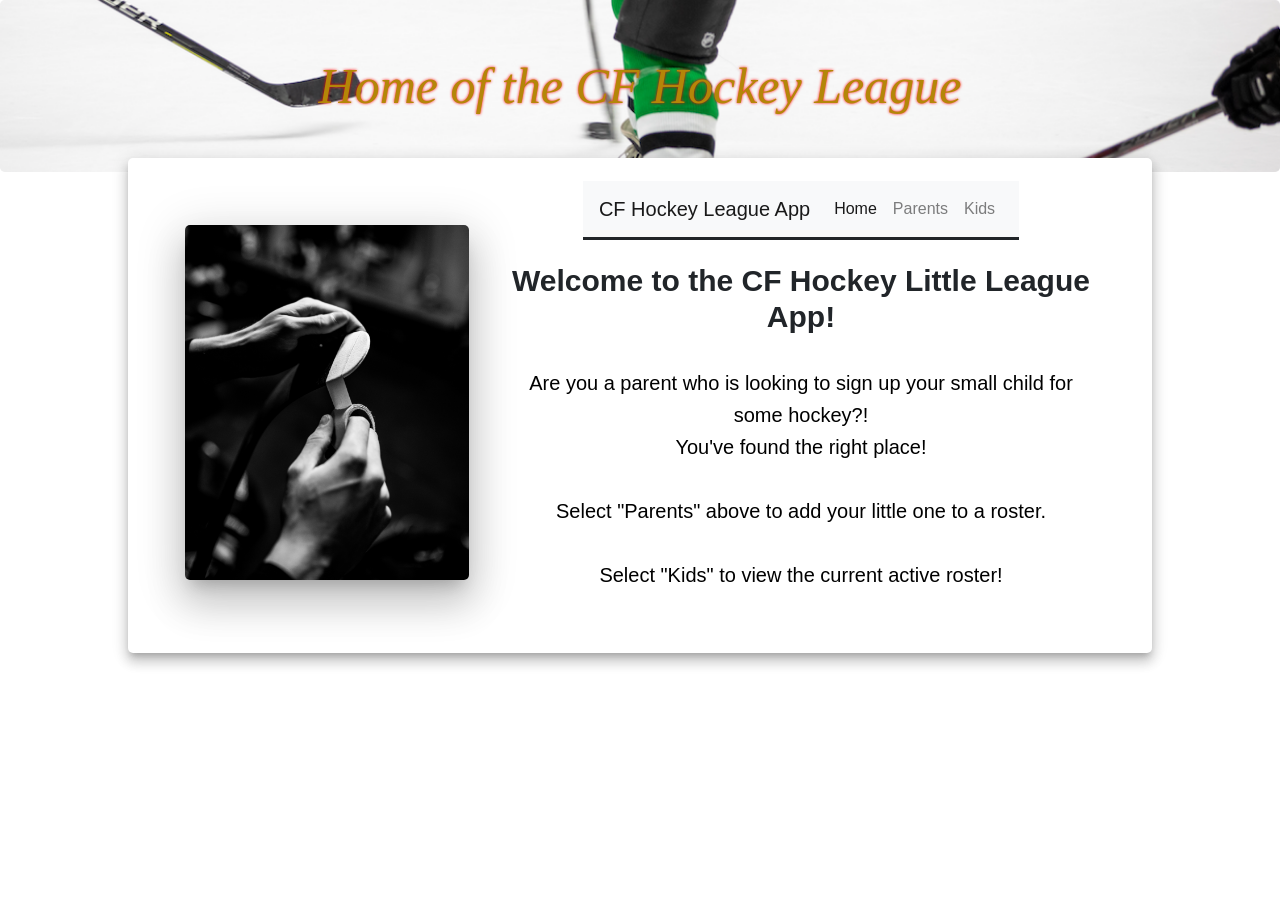
<file: FrontEnd/index.html>
<!DOCTYPE html>
<html lang="en">
<head>
    <meta charset="UTF-8">
    <meta name="viewport" content="width=device-width, initial-scale=1.0">
    <link rel="stylesheet" href="https://cdn.jsdelivr.net/npm/bootstrap@4.5.3/dist/css/bootstrap.min.css" integrity="sha384-TX8t27EcRE3e/ihU7zmQxVncDAy5uIKz4rEkgIXeMed4M0jlfIDPvg6uqKI2xXr2" crossorigin="anonymous">
    <link rel="stylesheet" href="style.css" />
    <title>CF Home</title>
</head>
<body>

  <header>
    <h1 class="jumbotron">Home of the CF Hockey League</h1>

  </header>

  <section class='container-home-style'>

    <img src="images/bw_stick.jpg" alt="B&W Stick" />

    <div class = "nav-container">
      <div class="row justify-content-center">
    <nav class="navbar navbar-expand-lg navbar-light bg-light">
        <a class="navbar-brand" href="index.html">CF Hockey League App</a>
        <button class="navbar-toggler" type="button" data-toggle="collapse" data-target="#navbarNavAltMarkup" aria-controls="navbarNavAltMarkup" aria-expanded="false" aria-label="Toggle navigation">
        <span class="navbar-toggler-icon"></span>
        </button>
        <div class="collapse navbar-collapse" id="navbarNavAltMarkup">
          <div class="navbar-nav">
            <a class="nav-link active" href="index.html">Home <span class="sr-only">(current)</span></a>
            <a class="nav-link" href="Parents/Parents.html">Parents</a>
            <a class="nav-link" href="Kids/Kids.html">Kids</a>
          </div>
        </div>
    </nav>
  </div>
 
            <h4>Welcome to the CF Hockey Little League App!</h4>
              <br>
              <p>Are you a parent who is looking to sign up your small child for some hockey?! 
                <br>
                You've found the right place!
                <br>
                <br>
                Select "Parents" above to add your little one to a roster.
                <br>
                <br>
                Select "Kids" to view the current active roster!
            </p>
          </div>
        </div>
    </section>
    
</body>
</html>
</file>
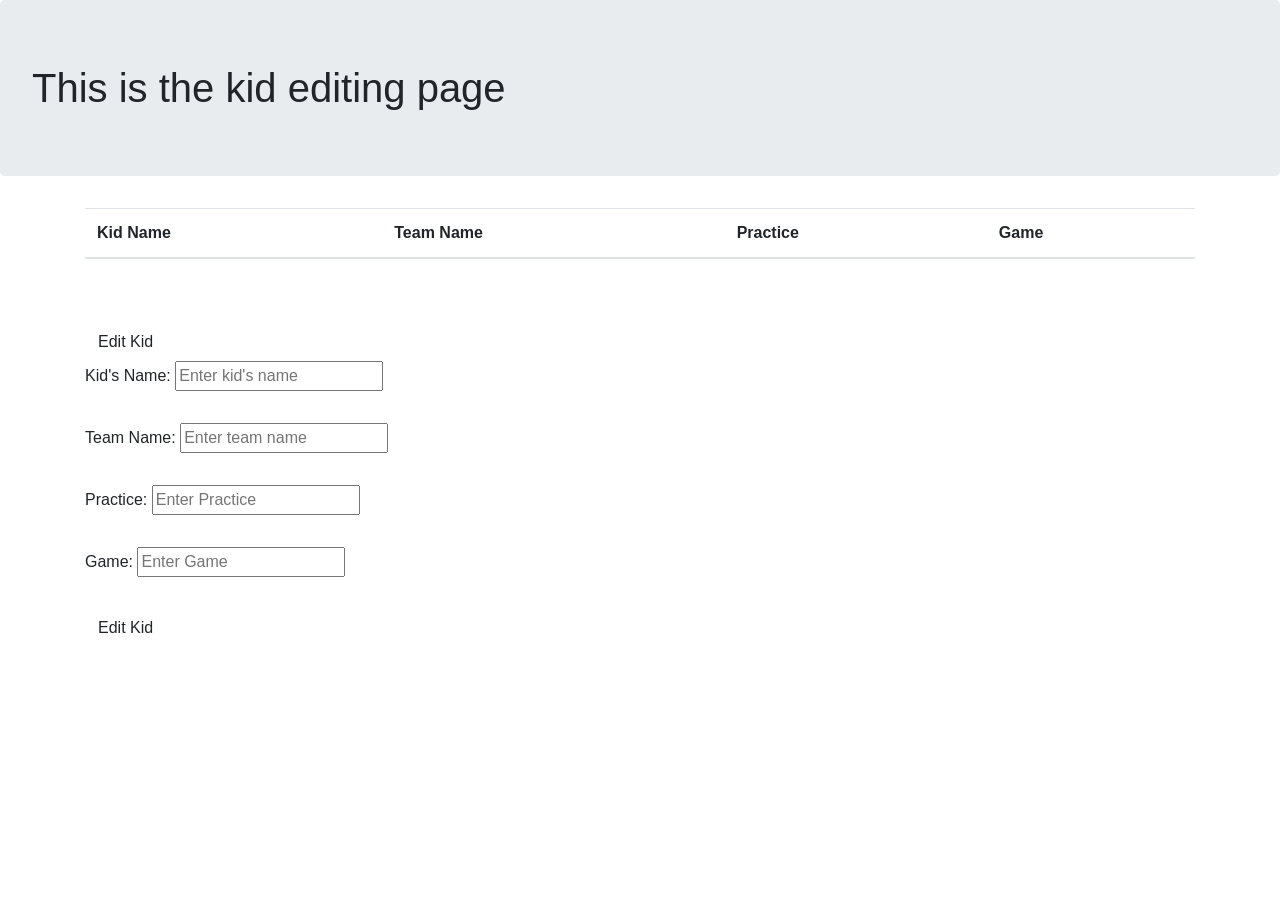
<file: FrontEnd/KidDetails.html>
﻿<!DOCTYPE html>

<html lang="en" xmlns="http://www.w3.org/1999/xhtml">
<head>
    <meta charset="utf-8" />
    <title>Hockey Little League</title>
    <link rel="stylesheet" href="https://cdn.jsdelivr.net/npm/bootstrap@4.5.3/dist/css/bootstrap.min.css" integrity="sha384-TX8t27EcRE3e/ihU7zmQxVncDAy5uIKz4rEkgIXeMed4M0jlfIDPvg6uqKI2xXr2" crossorigin="anonymous">
    <script src="KidDetails.js"></script>
</head>
<body>
    <h1 class="jumbotron">This is the kid editing page</h1>
    <div class="container">
        <table class="table" id="kid">
            <thead>
                <th>Kid Name</th>
                <th>Team Name</th>
                <th>Practice</th>
                <th>Game</th>
            </thead>
            <tbody>
                <td><div contenteditable></div></td>
                <td><div contenteditable></div></td>
                <td></td>
                <td></td>
            </tbody>
        </table>
        <input type="button" value="Edit Kid" class="btn btn-button" onclick="EditKid()" />
    </div>
    <div class="container">
        <form action="EditKid">
            <div class="form-group">
                <label for="kidName">Kid's Name:</label>
                <input type="text" class="form-group" id="kidName" placeholder="Enter kid's name" />
            </div>
            <div class="form-group">
                <label for="teamName">Team Name:</label>
                <input type="text" class="form-group" id="teamName" placeholder="Enter team name" />
            </div>
            <div class="form-group">
                <label for="practice">Practice:</label>
                <input type="datetime" class="form-group" id="practice" placeholder="Enter Practice" />
            </div>
            <div class="form-group">
                <label for="game">Game:</label>
                <input type="datetime" class="form-group" id="game" placeholder="Enter Game" />
            </div>
            <input type="button" value="Edit Kid" class="btn btn-button" onclick="GetKid()" />
        </form>
    </div>
    
</body>
</html>
</file>
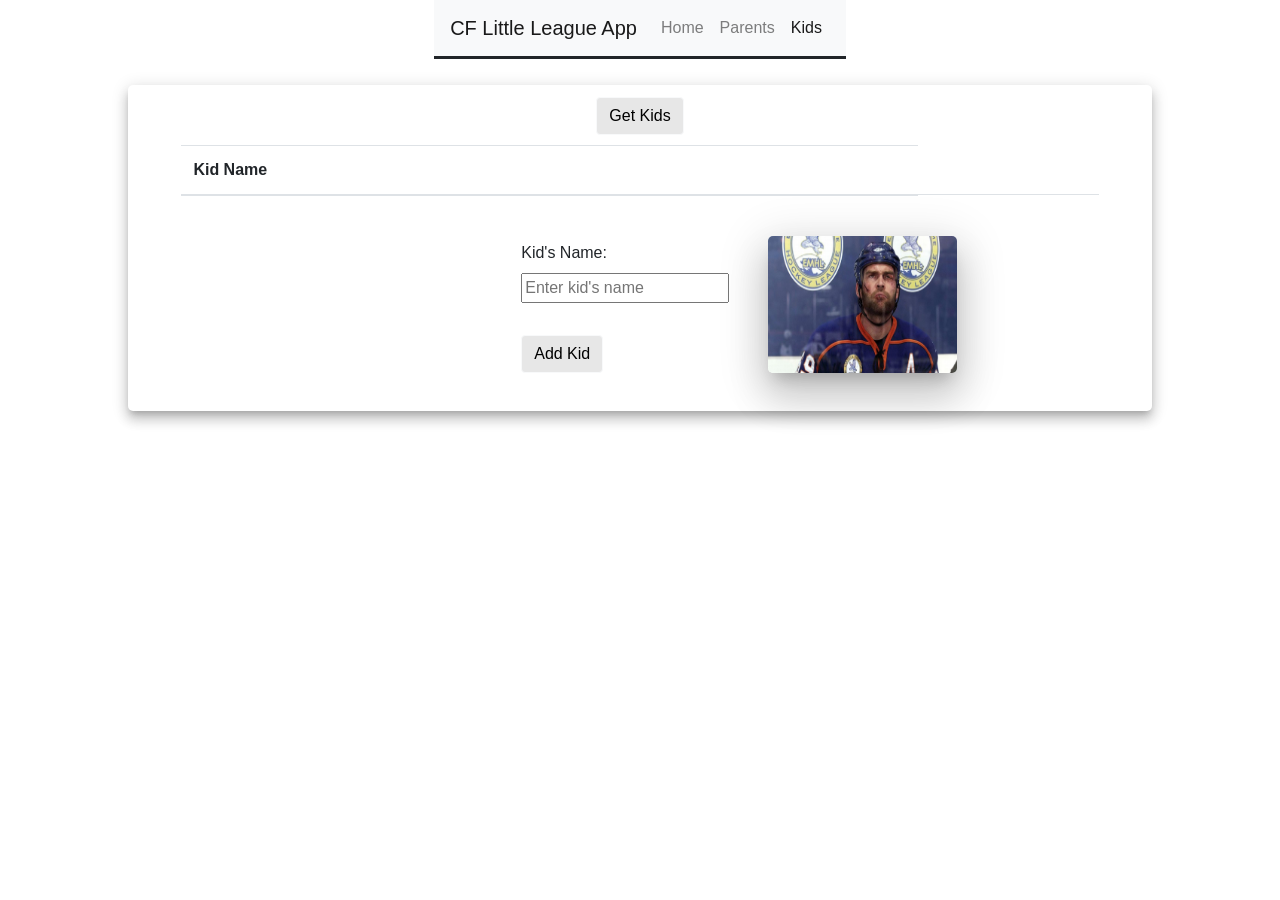
<file: FrontEnd/Kids/Kids.html>
<!DOCTYPE html>

<html lang="en" xmlns="http://www.w3.org/1999/xhtml">
<head>
    <meta charset="utf-8" />
    <title>Hockey Little League</title>
    <link rel="stylesheet" href="https://cdn.jsdelivr.net/npm/bootstrap@4.5.3/dist/css/bootstrap.min.css" integrity="sha384-TX8t27EcRE3e/ihU7zmQxVncDAy5uIKz4rEkgIXeMed4M0jlfIDPvg6uqKI2xXr2" crossorigin="anonymous">
    <script src="Kids.js"></script>
    <link rel="stylesheet" href="../style.css" />
</head>

<body>
    <div class="row justify-content-center">
    <nav class="navbar navbar-expand-lg navbar-light bg-light">
        <a class="navbar-brand" href="../index.html">CF Little League App</a>
        <button class="navbar-toggler" type="button" data-toggle="collapse" data-target="#navbarNavAltMarkup" aria-controls="navbarNavAltMarkup" aria-expanded="false" aria-label="Toggle navigation">
        <span class="navbar-toggler-icon"></span>
        </button>
        <div class="collapse navbar-collapse" id="navbarNavAltMarkup">
          <div class="navbar-nav">
            <a class="nav-link" href="../index.html">Home</a>
            <a class="nav-link" href="../Parents/Parents.html">Parents <span class="sr-only">(current)</span></a>
            <a class="nav-link active" href="Kids.html">Kids</a>
          </div>
        </div>
    </nav>
    </div>

    <section class='container-style'>
        <input type="button" value="Get Kids" class="btn btn-light" onclick="GetKids()">
    

        <div class="container">
            <table class="table" id="kids">
                <thead>
                    <th>Kid Name</th>
                </thead>
                <tbody>
                    <tr>
                        <td></td>
                        <td></td>
                    </tr>
                </tbody>
            </table>
        </div>

        <section class='kids-container'>
            <img id="kids-image" src="../images/enforcer.jpg" alt="enforcer" />
        <div class="container">
            <form action="AddKid">
                <div class="form-group">
                    <label for="kidName">Kid's Name:</label>
                    <input type="text" class="form-group" id="kidName" placeholder="Enter kid's name" />
                </div>
                <input type="button" value="Add Kid" class="btn btn-light" onclick="AddKid()" />
            </form>
        </div>
        </section>
    </section>

    
</body>
</html>
</file>
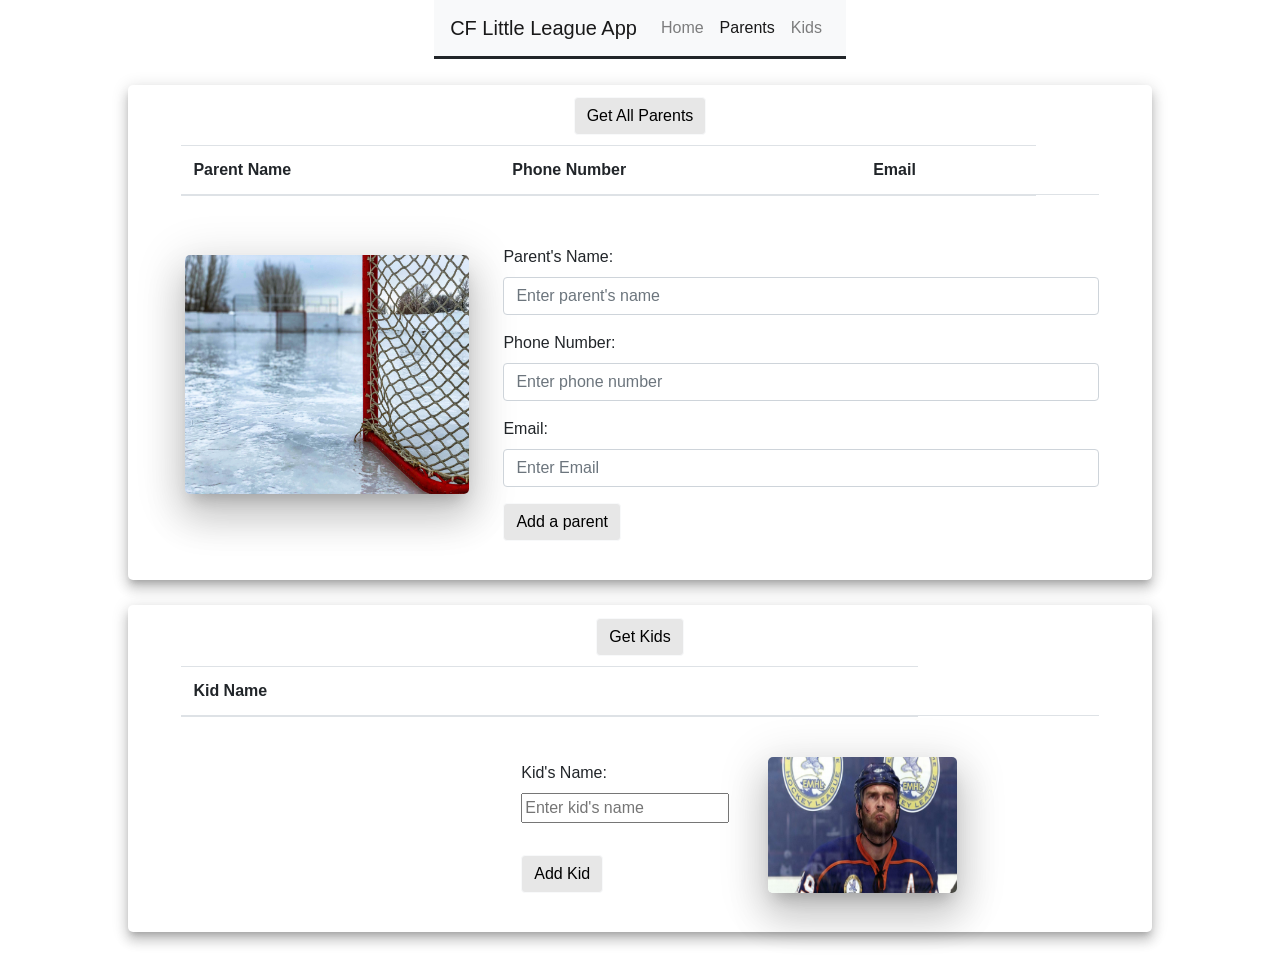
<file: FrontEnd/Parents/Parents.html>
﻿<!DOCTYPE html>

<html lang="en" xmlns="http://www.w3.org/1999/xhtml">
<head>
    <meta charset="utf-8" />
    <title>Hockey Little League</title>
    <link rel="stylesheet" href="https://cdn.jsdelivr.net/npm/bootstrap@4.5.3/dist/css/bootstrap.min.css" integrity="sha384-TX8t27EcRE3e/ihU7zmQxVncDAy5uIKz4rEkgIXeMed4M0jlfIDPvg6uqKI2xXr2" crossorigin="anonymous">
    <script src="Parents.js"></script>
    <link rel="stylesheet" href="../style.css" />
</head>

<body>
    <div class="row justify-content-center">
    <nav class="navbar navbar-expand-lg navbar-light bg-light">
        <a class="navbar-brand" href="../index.html">CF Little League App</a>
        <button class="navbar-toggler" type="button" data-toggle="collapse" data-target="#navbarNavAltMarkup" aria-controls="navbarNavAltMarkup" aria-expanded="false" aria-label="Toggle navigation">
        <span class="navbar-toggler-icon"></span>
        </button>
        <div class="collapse navbar-collapse" id="navbarNavAltMarkup">
          <div class="navbar-nav">
            <a class="nav-link" href="../index.html">Home</a>
            <a class="nav-link active" href="Parents.html">Parents <span class="sr-only">(current)</span></a>
            <a class="nav-link" href="../Kids/Kids.html">Kids</a>
          </div>
        </div>
    </nav>
    </div>

    <section class='container-style'>
        <input type="button" value="Get All Parents" class="btn btn-light" onclick="GetAllParents()">


        <div class="container" onload="GetAllParents()">
            <table class="table" id="parents">
                <thead>
                    <th>Parent Name</th>
                    <th>Phone Number</th>
                    <th>Email</th>
                </thead>
                <tbody>
                    <tr>
                        <td></td>
                        <td></td>
                        <td></td>
                        <td></td>
                    </tr>
                </tbody>
            </table>
        </div>
    
        
        <section class='parents-container'>
            <img id="parents-image" src="../images/goal.jpg" alt="goal" />
            <div class="container">
                <form action="AddParent">
                    <div class="form-group">
                        <label for="parentName">Parent's Name:  </label>
                        <input type="text" class="form-control" id="parentName" placeholder="Enter parent's name"/>
                    </div>
                    <div class="form-group">
                        <label for="phoneNumber">Phone Number:  </label>
                        <input type="number" class="form-control" id="phoneNumber" placeholder="Enter phone number"/>
                    </div>
                    <div class="form-group">
                        <label for="email">Email:   </label>
                        <input type="email" class="form-control" id="email" placeholder="Enter Email" />
                    </div>
                    <input type="button" value="Add a parent" class="btn btn-light" onclick="AddParent()" />
                </form>
            </div>
        </section>
    </section>

    <section class='container-style'>
        <input type="button" value="Get Kids" class="btn btn-light" onclick="GetKids()">
    

        <div class="container">
            <table class="table" id="kids">
                <thead>
                    <th>Kid Name</th>
                </thead>
                <tbody>
                    <tr>
                        <td></td>
                        <td></td>
                    </tr>
                </tbody>
            </table>
        </div>

        <section class='kids-container'>
            <img id="kids-image" src="../images/enforcer.jpg" alt="enforcer" />
        <div class="container">
            <form action="AddKid">
                <div class="form-group">
                    <label for="kidName">Kid's Name:</label>
                    <input type="text" class="form-group" id="kidName" placeholder="Enter kid's name" />
                </div>
                <input type="button" value="Add Kid" class="btn btn-light" onclick="AddKid()" />
            </form>
        </div>
        </section>
    </section>

    
</body>
</html>
</file>
<file: FrontEnd/style.css>
.jumbotron {
	background-image: url("images/banner.png");
	background-repeat: no-repeat;
	background-size: 100%;
	color: #b48608;
	font-family: "Droid serif", serif;
	font-size: 50px;
	font-weight: 400;
	font-style: italic;
	line-height: 44px;
	margin: 0 0 12px;
	text-align: center;
	text-shadow: 0 0 3px #ff0000;
}

.container-home-style {
	display: flex;
	align-items: center;
	justify-content: center;
	max-width: 80%;
	box-shadow: 0 5px 6px -3px rgba(0, 0, 0, 0.2),
		0 9px 12px 1px rgba(0, 0, 0, 0.14), 0 3px 16px 2px rgba(0, 0, 0, 0.12);
	margin: -2% 10%;
	padding: 1% 3% 3% 3%;
	z-index: 5px;
	position: relative;
	background-color: white;
	border-radius: 5px;
}

h4 {
	font-size: 30px;
	font-family: Helvetica, sans-serif;
	font-weight: bold;
}

.container-home-style img {
	max-width: 30%;
	margin: 2% 2% 0% 2%;
	box-shadow: 0 11px 15px -7px rgba(0, 0, 0, 0.2),
		0 24px 38px 3px rgba(0, 0, 0, 0.14), 0 9px 46px 8px rgba(0, 0, 0, 0.12);
	border-radius: 5px;
}

.nav-container {
	margin: 1% 2%;
}

p {
	text-align: center;
	color: black;
	font-family: "Droid Sans", sans-serif;
	font-size: 20px;
	font-weight: 525;
	line-height: 24px;
	margin: 0 0 14px;
	line-height: 1.6;
}

h4 {
	text-align: center;
	margin-top: 4%;
	font-weight: 600;
}

.navbar {
	border-bottom: solid;
}

.container-style {
	display: flex;
	align-items: center;
	justify-content: center;
	flex-direction: column;
	max-width: 80%;
	box-shadow: 0 5px 6px -3px rgba(0, 0, 0, 0.2),
		0 9px 12px 1px rgba(0, 0, 0, 0.14), 0 3px 16px 2px rgba(0, 0, 0, 0.12);
	margin: 2% 10%;
	padding: 1% 3% 3% 3%;
	z-index: 5px;
	position: relative;
	background-color: white;
	border-radius: 5px;
}

.btn {
	background-color: #e7e7e7;
	color: black;
}

.container {
	margin-top: 1%;
}

#kids-image {
	max-width: 40%;
	margin: 0 5%;
	box-shadow: 0 11px 15px -7px rgba(0, 0, 0, 0.2),
		0 24px 38px 3px rgba(0, 0, 0, 0.14), 0 9px 46px 8px rgba(0, 0, 0, 0.12);
	border-radius: 5px;
}

#parents-image {
	max-width: 30%;
	margin: 2% 2% 5%;
	box-shadow: 0 11px 15px -7px rgba(0, 0, 0, 0.2),
		0 24px 38px 3px rgba(0, 0, 0, 0.14), 0 9px 46px 8px rgba(0, 0, 0, 0.12);
	border-radius: 5px;
}

.kids-container {
	display: flex;
	flex-direction: row-reverse;
	max-width: 50%;
	margin-left: 22%;
}

.parents-container {
	display: flex;
	flex-direction: row;
	max-width: 100%;
	align-self: flex-start;
}
</file>
